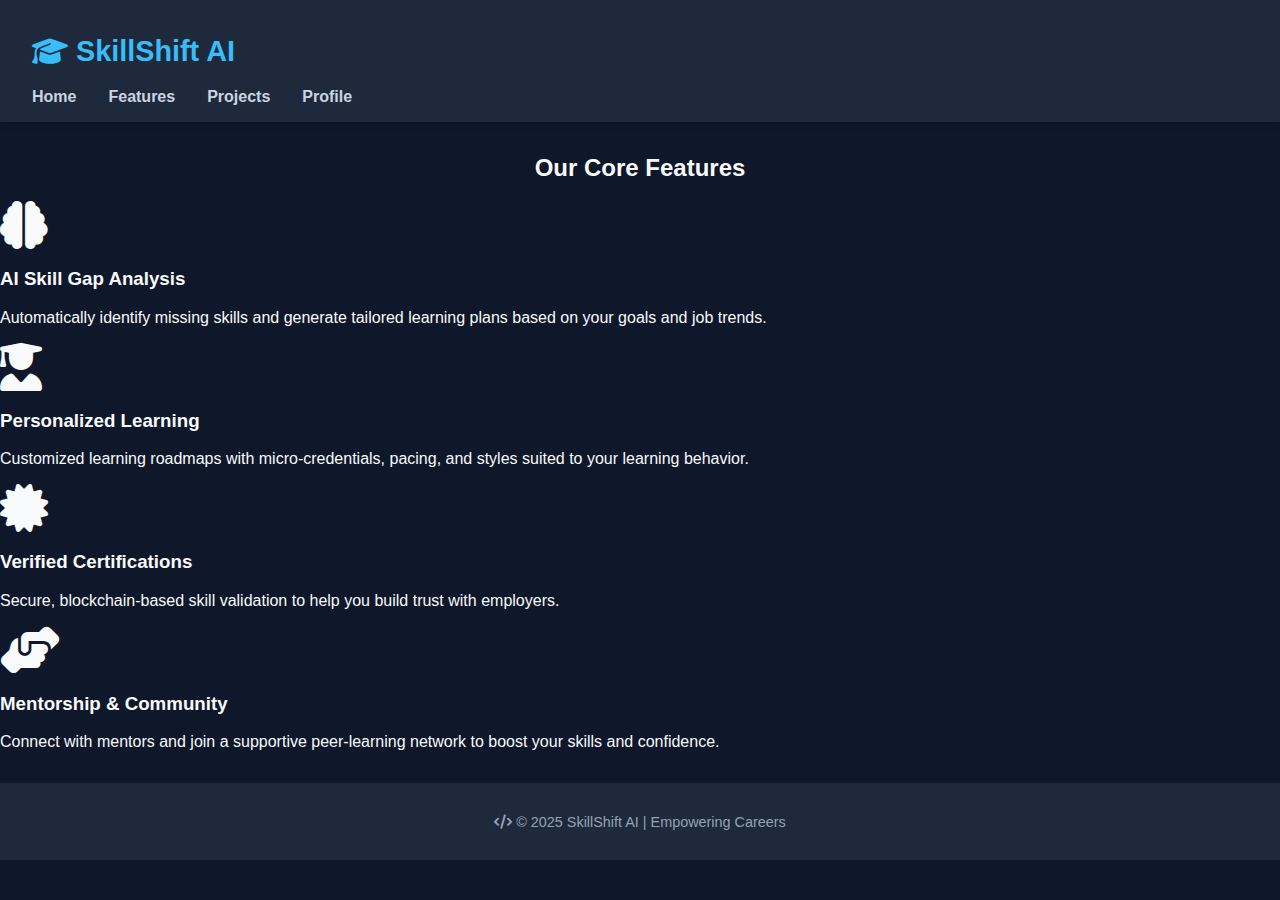
<file: features.html>
<!DOCTYPE html>
<html lang="en">
<head>
  <meta charset="UTF-8" />
  <meta name="viewport" content="width=device-width, initial-scale=1.0" />
  <title>SkillShift AI - Features</title>
  <link rel="stylesheet" href="styles.css" />
  <link rel="stylesheet" href="https://cdnjs.cloudflare.com/ajax/libs/font-awesome/6.5.0/css/all.min.css" />
</head>
<body>
  <header>
    <div class="navbar">
      <h1 class="logo"><i class="fas fa-graduation-cap"></i> SkillShift AI</h1>
      <nav>
        <ul>
          <li><a href="index.html">Home</a></li>
          <li><a href="features.html">Features</a></li>
          <li><a href="projects.html">Projects</a></li>
          <li><a href="profile.html">Profile</a></li>
        </ul>
      </nav>
    </div>
  </header>

  <main class="features">
    <h2 style="text-align:center; margin-top: 2rem;">Our Core Features</h2>
    <div class="feature-grid">
      <div class="feature-box">
        <i class="fas fa-brain fa-3x"></i>
        <h3>AI Skill Gap Analysis</h3>
        <p>Automatically identify missing skills and generate tailored learning plans based on your goals and job trends.</p>
      </div>
      <div class="feature-box">
        <i class="fas fa-user-graduate fa-3x"></i>
        <h3>Personalized Learning</h3>
        <p>Customized learning roadmaps with micro-credentials, pacing, and styles suited to your learning behavior.</p>
      </div>
      <div class="feature-box">
        <i class="fas fa-certificate fa-3x"></i>
        <h3>Verified Certifications</h3>
        <p>Secure, blockchain-based skill validation to help you build trust with employers.</p>
      </div>
      <div class="feature-box">
        <i class="fas fa-hands-helping fa-3x"></i>
        <h3>Mentorship & Community</h3>
        <p>Connect with mentors and join a supportive peer-learning network to boost your skills and confidence.</p>
      </div>
    </div>
  </main>

  <footer>
    <p><i class="fas fa-code"></i> &copy; 2025 SkillShift AI | Empowering Careers</p>
  </footer>
</body>
</html>
</file>
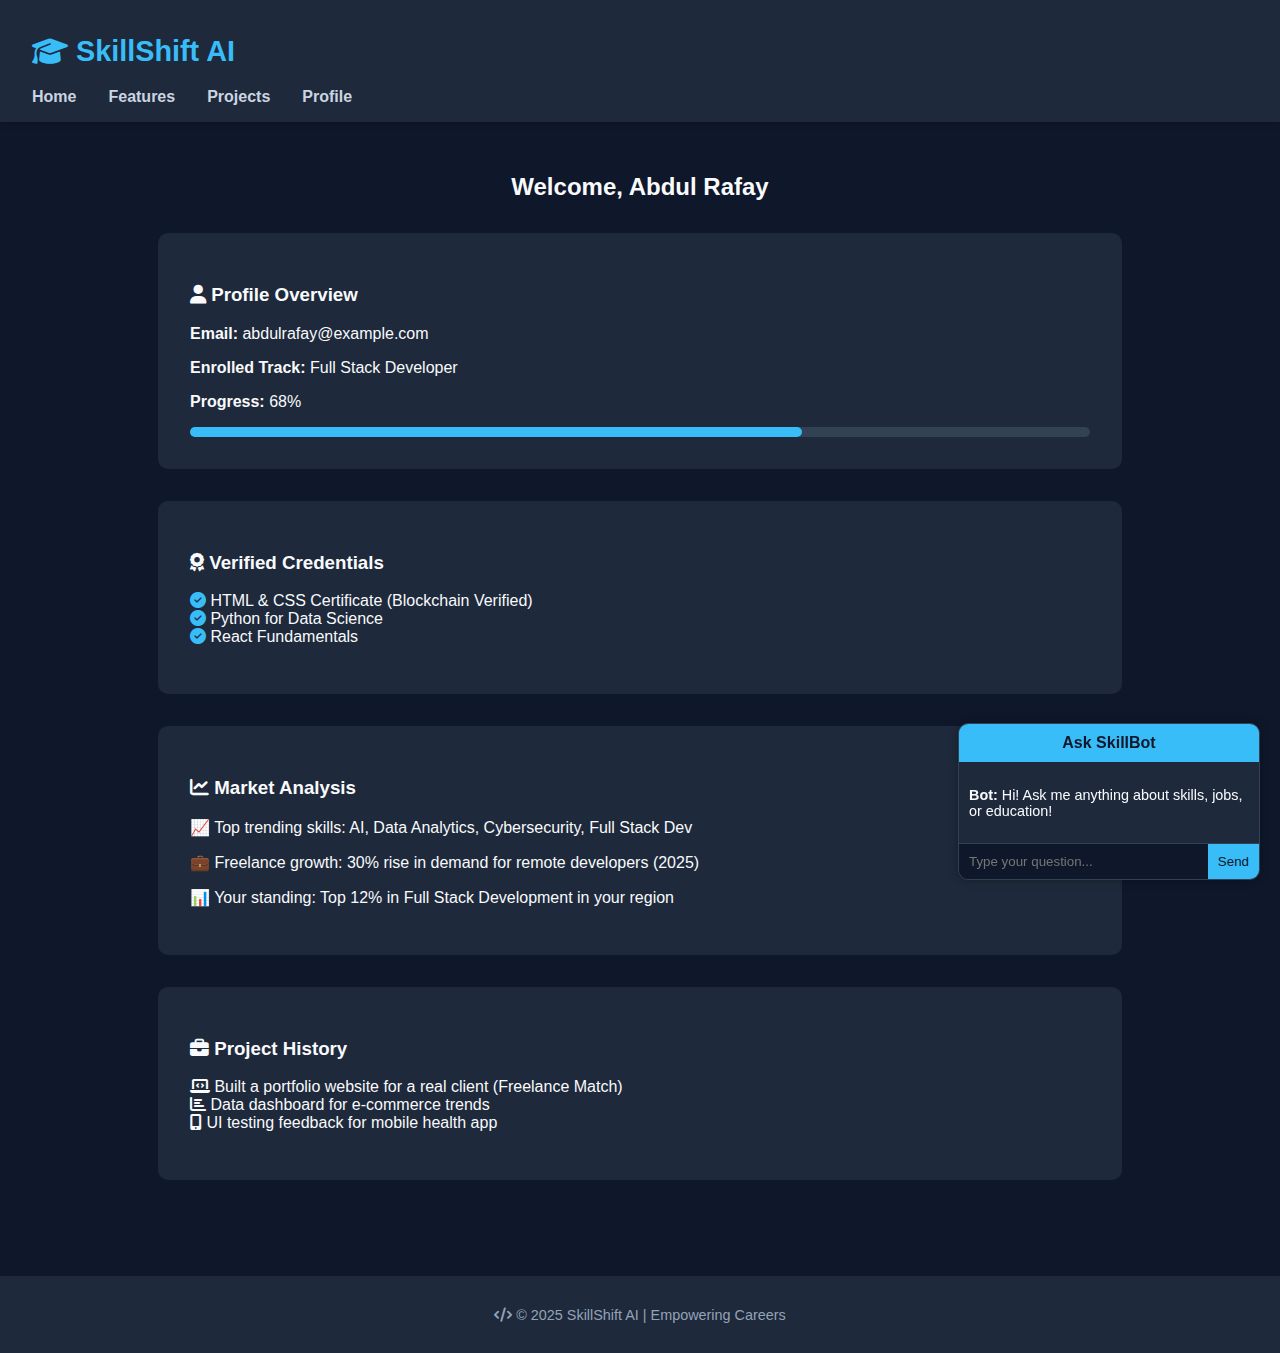
<file: profile.html>
<!DOCTYPE html>
<html lang="en">
<head>
  <meta charset="UTF-8">
  <meta name="viewport" content="width=device-width, initial-scale=1.0">
  <title>SkillShift AI - Profile</title>
  <link rel="stylesheet" href="styles.css">
  <link rel="stylesheet" href="https://cdnjs.cloudflare.com/ajax/libs/font-awesome/6.5.0/css/all.min.css">
  <style>
    .chatbot {
      position: fixed;
      bottom: 20px;
      right: 20px;
      width: 300px;
      background: #1e293b;
      border: 1px solid #334155;
      border-radius: 10px;
      overflow: hidden;
      box-shadow: 0 0 10px rgba(0,0,0,0.3);
    }
    .chat-header {
      background-color: #38bdf8;
      color: #0f172a;
      padding: 10px;
      font-weight: bold;
      text-align: center;
    }
    .chat-body {
      padding: 10px;
      max-height: 200px;
      overflow-y: auto;
      font-size: 0.9rem;
    }
    .chat-input {
      display: flex;
      border-top: 1px solid #334155;
    }
    .chat-input input {
      flex: 1;
      padding: 10px;
      border: none;
      background-color: #0f172a;
      color: #f8fafc;
    }
    .chat-input button {
      padding: 10px;
      border: none;
      background-color: #38bdf8;
      color: #0f172a;
      cursor: pointer;
    }
  </style>
</head>
<body>
  <header>
    <div class="navbar">
      <h1 class="logo"><i class="fas fa-graduation-cap"></i> SkillShift AI</h1>
      <nav>
        <ul>
          <li><a href="index.html">Home</a></li>
          <li><a href="features.html">Features</a></li>
          <li><a href="projects.html">Projects</a></li>
          <li><a href="profile.html">Profile</a></li>
        </ul>
      </nav>
    </div>
  </header>

  <main class="profile" style="padding: 2rem;">
    <h2 style="text-align:center;">Welcome, Abdul Rafay</h2>
    <div style="max-width: 900px; margin: 2rem auto; background-color: #1e293b; padding: 2rem; border-radius: 10px;">
      <h3><i class="fas fa-user"></i> Profile Overview</h3>
      <p><strong>Email:</strong> abdulrafay@example.com</p>
      <p><strong>Enrolled Track:</strong> Full Stack Developer</p>
      <p><strong>Progress:</strong> 68%</p>
      <div style="background: #334155; height: 10px; border-radius: 5px; margin-top: 0.5rem;">
        <div style="width: 68%; background: #38bdf8; height: 100%; border-radius: 5px;"></div>
      </div>
    </div>

    <div style="max-width: 900px; margin: 2rem auto; background-color: #1e293b; padding: 2rem; border-radius: 10px;">
      <h3><i class="fas fa-award"></i> Verified Credentials</h3>
      <ul style="list-style: none; padding-left: 0;">
        <li><i class="fas fa-check-circle" style="color: #38bdf8;"></i> HTML & CSS Certificate (Blockchain Verified)</li>
        <li><i class="fas fa-check-circle" style="color: #38bdf8;"></i> Python for Data Science</li>
        <li><i class="fas fa-check-circle" style="color: #38bdf8;"></i> React Fundamentals</li>
      </ul>
    </div>

    <div style="max-width: 900px; margin: 2rem auto; background-color: #1e293b; padding: 2rem; border-radius: 10px;">
      <h3><i class="fas fa-chart-line"></i> Market Analysis</h3>
      <p>📈 Top trending skills: AI, Data Analytics, Cybersecurity, Full Stack Dev</p>
      <p>💼 Freelance growth: 30% rise in demand for remote developers (2025)</p>
      <p>📊 Your standing: Top 12% in Full Stack Development in your region</p>
    </div>

    <div style="max-width: 900px; margin: 2rem auto; background-color: #1e293b; padding: 2rem; border-radius: 10px;">
      <h3><i class="fas fa-briefcase"></i> Project History</h3>
      <ul style="list-style: none; padding-left: 0;">
        <li><i class="fas fa-laptop-code"></i> Built a portfolio website for a real client (Freelance Match)</li>
        <li><i class="fas fa-chart-bar"></i> Data dashboard for e-commerce trends</li>
        <li><i class="fas fa-mobile-alt"></i> UI testing feedback for mobile health app</li>
      </ul>
    </div>
  </main>

  <!-- Chatbot UI -->
  <div class="chatbot">
    <div class="chat-header">Ask SkillBot</div>
    <div class="chat-body" id="chat-body">
      <p><strong>Bot:</strong> Hi! Ask me anything about skills, jobs, or education!</p>
    </div>
    <div class="chat-input">
      <input type="text" id="user-input" placeholder="Type your question...">
      <button onclick="handleChat()">Send</button>
    </div>
  </div>

  <script>
    function handleChat() {
      const input = document.getElementById('user-input');
      const chatBody = document.getElementById('chat-body');
      const userText = input.value.trim();
      if (userText) {
        chatBody.innerHTML += `<p><strong>You:</strong> ${userText}</p>`;
        chatBody.innerHTML += `<p><strong>Bot:</strong> Thanks for your question! We will analyze and suggest shortly.</p>`;
        input.value = "";
        chatBody.scrollTop = chatBody.scrollHeight;
      }
    }
  </script>

  <footer>
    <p><i class="fas fa-code"></i> &copy; 2025 SkillShift AI | Empowering Careers</p>
  </footer>
</body>
</html>
</file>
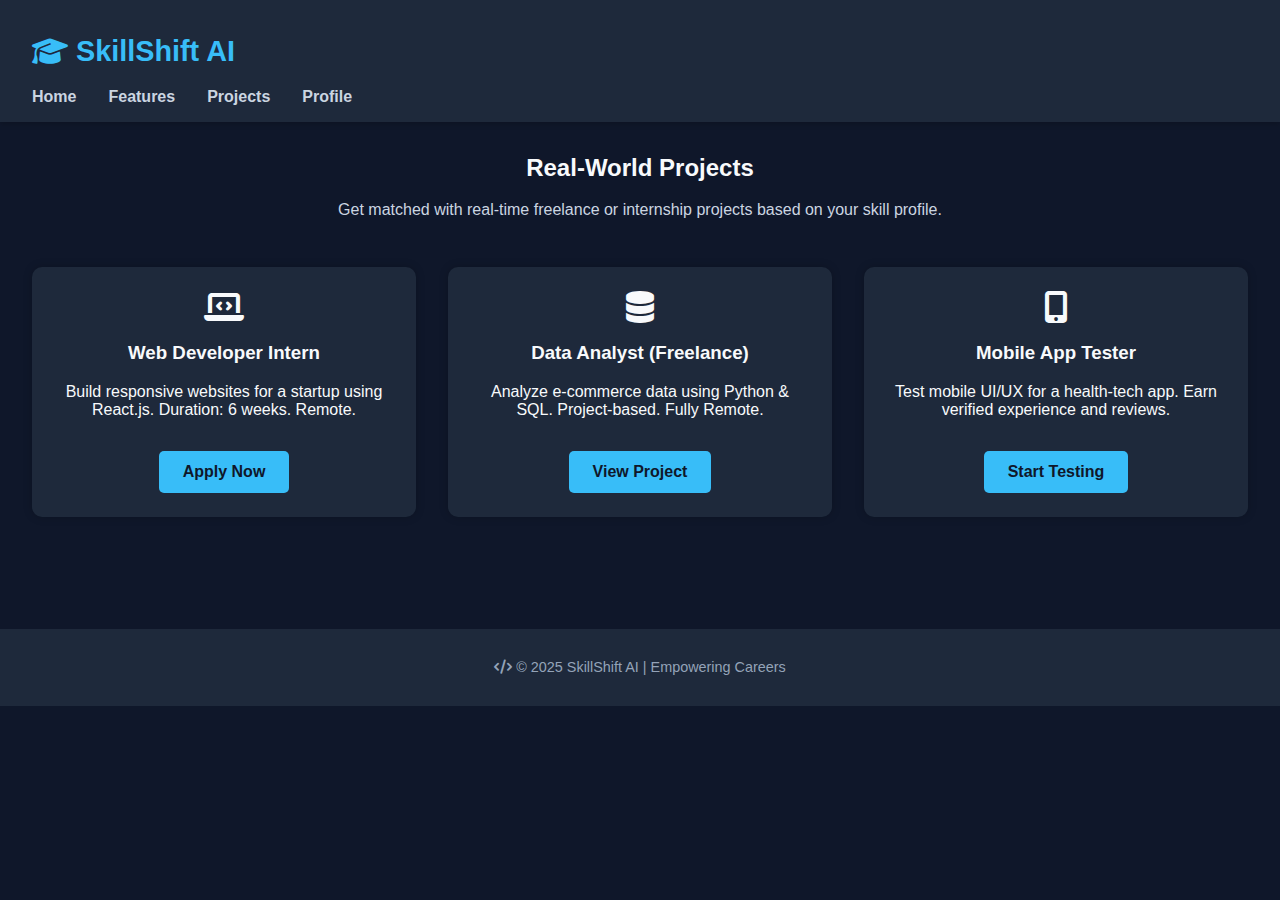
<file: projects.html>
<!DOCTYPE html>
<html lang="en">
<head>
  <meta charset="UTF-8">
  <meta name="viewport" content="width=device-width, initial-scale=1.0">
  <title>SkillShift AI - Projects</title>
  <link rel="stylesheet" href="styles.css">
  <link rel="stylesheet" href="https://cdnjs.cloudflare.com/ajax/libs/font-awesome/6.5.0/css/all.min.css">
</head>
<body>
  <header>
    <div class="navbar">
      <h1 class="logo"><i class="fas fa-graduation-cap"></i> SkillShift AI</h1>
      <nav>
        <ul>
          <li><a href="index.html">Home</a></li>
          <li><a href="features.html">Features</a></li>
          <li><a href="projects.html">Projects</a></li>
          <li><a href="profile.html">Profile</a></li>
        </ul>
      </nav>
    </div>
  </header>

  <main class="projects">
    <h2 style="text-align:center; margin-top: 2rem;">Real-World Projects</h2>
    <p style="text-align:center; color: #cbd5e1;">Get matched with real-time freelance or internship projects based on your skill profile.</p>

    <div class="project-grid">
      <div class="project-box">
        <i class="fas fa-laptop-code fa-2x"></i>
        <h3>Web Developer Intern</h3>
        <p>Build responsive websites for a startup using React.js. Duration: 6 weeks. Remote.</p>
        <a href="#" class="btn">Apply Now</a>
      </div>
      <div class="project-box">
        <i class="fas fa-database fa-2x"></i>
        <h3>Data Analyst (Freelance)</h3>
        <p>Analyze e-commerce data using Python & SQL. Project-based. Fully Remote.</p>
        <a href="#" class="btn">View Project</a>
      </div>
      <div class="project-box">
        <i class="fas fa-mobile-alt fa-2x"></i>
        <h3>Mobile App Tester</h3>
        <p>Test mobile UI/UX for a health-tech app. Earn verified experience and reviews.</p>
        <a href="#" class="btn">Start Testing</a>
      </div>
    </div>
  </main>

  <footer>
    <p><i class="fas fa-code"></i> &copy; 2025 SkillShift AI | Empowering Careers</p>
  </footer>
</body>
</html>
</file>
<file: styles.css>
/* Global Styles */
body {
  margin: 0;
  font-family: 'Segoe UI', Tahoma, Geneva, Verdana, sans-serif;
  background-color: #0f172a;
  color: #f8fafc;
}

header {
  background-color: #1e293b;
  padding: 1rem 2rem;
  display: flex;
  justify-content: space-between;
  align-items: center;
  box-shadow: 0 2px 6px rgba(0, 0, 0, 0.2);
}

.logo {
  color: #38bdf8;
  font-size: 1.8rem;
  display: flex;
  align-items: center;
  gap: 0.5rem;
}

nav ul {
  list-style: none;
  display: flex;
  gap: 2rem;
  margin: 0;
  padding: 0;
}

nav a {
  text-decoration: none;
  color: #cbd5e1;
  font-weight: bold;
  transition: color 0.3s;
}

nav a:hover {
  color: #38bdf8;
}

.hero {
  display: flex;
  justify-content: space-around;
  align-items: center;
  padding: 4rem 2rem;
  background: linear-gradient(135deg, #1e293b, #0f172a);
  flex-wrap: wrap;
}

.hero-text {
  max-width: 500px;
}

.hero-text h2 {
  font-size: 2.5rem;
  color: #38bdf8;
}

.hero-text p {
  font-size: 1.2rem;
  margin: 1rem 0;
  color: #cbd5e1;
}

.hero-img {
  max-width: 300px;
  margin-top: 2rem;
}

.btn {
  background-color: #38bdf8;
  color: #0f172a;
  padding: 0.75rem 1.5rem;
  border: none;
  text-decoration: none;
  border-radius: 5px;
  font-weight: bold;
  display: inline-block;
  transition: background-color 0.3s;
  margin-top: 1rem;
}

.btn:hover {
  background-color: #0ea5e9;
}

.project-box {
  background-color: #1e293b;
  padding: 1.5rem;
  border-radius: 10px;
  margin-bottom: 3rem;
  text-align: center;
  box-shadow: 0 0 10px rgba(0,0,0,0.2);
}

.project-grid {
  display: grid;
  grid-template-columns: repeat(auto-fit, minmax(280px, 1fr));
  gap: 2rem;
  padding: 2rem;
}

footer {
  text-align: center;
  padding: 1rem;
  background-color: #1e293b;
  font-size: 0.9rem;
  color: #94a3b8;
  margin-top: 2rem;
}
</file>
